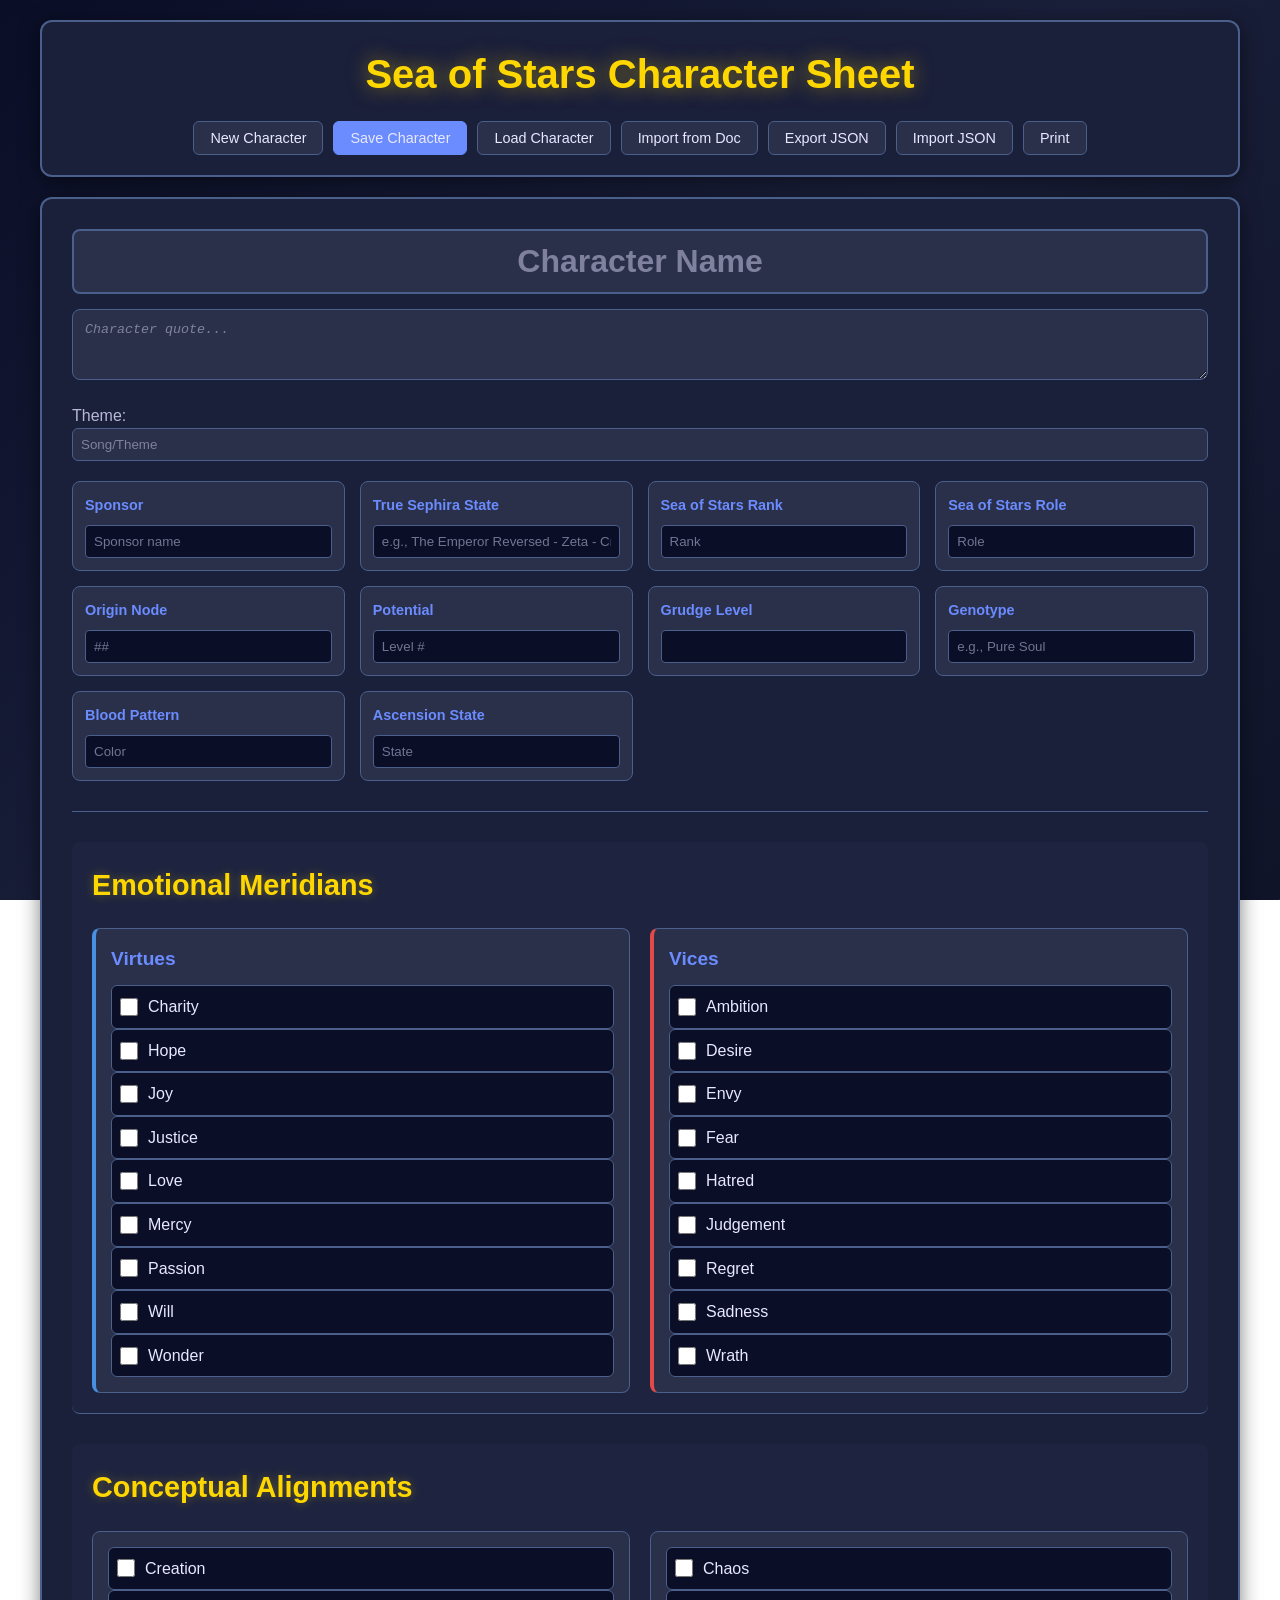
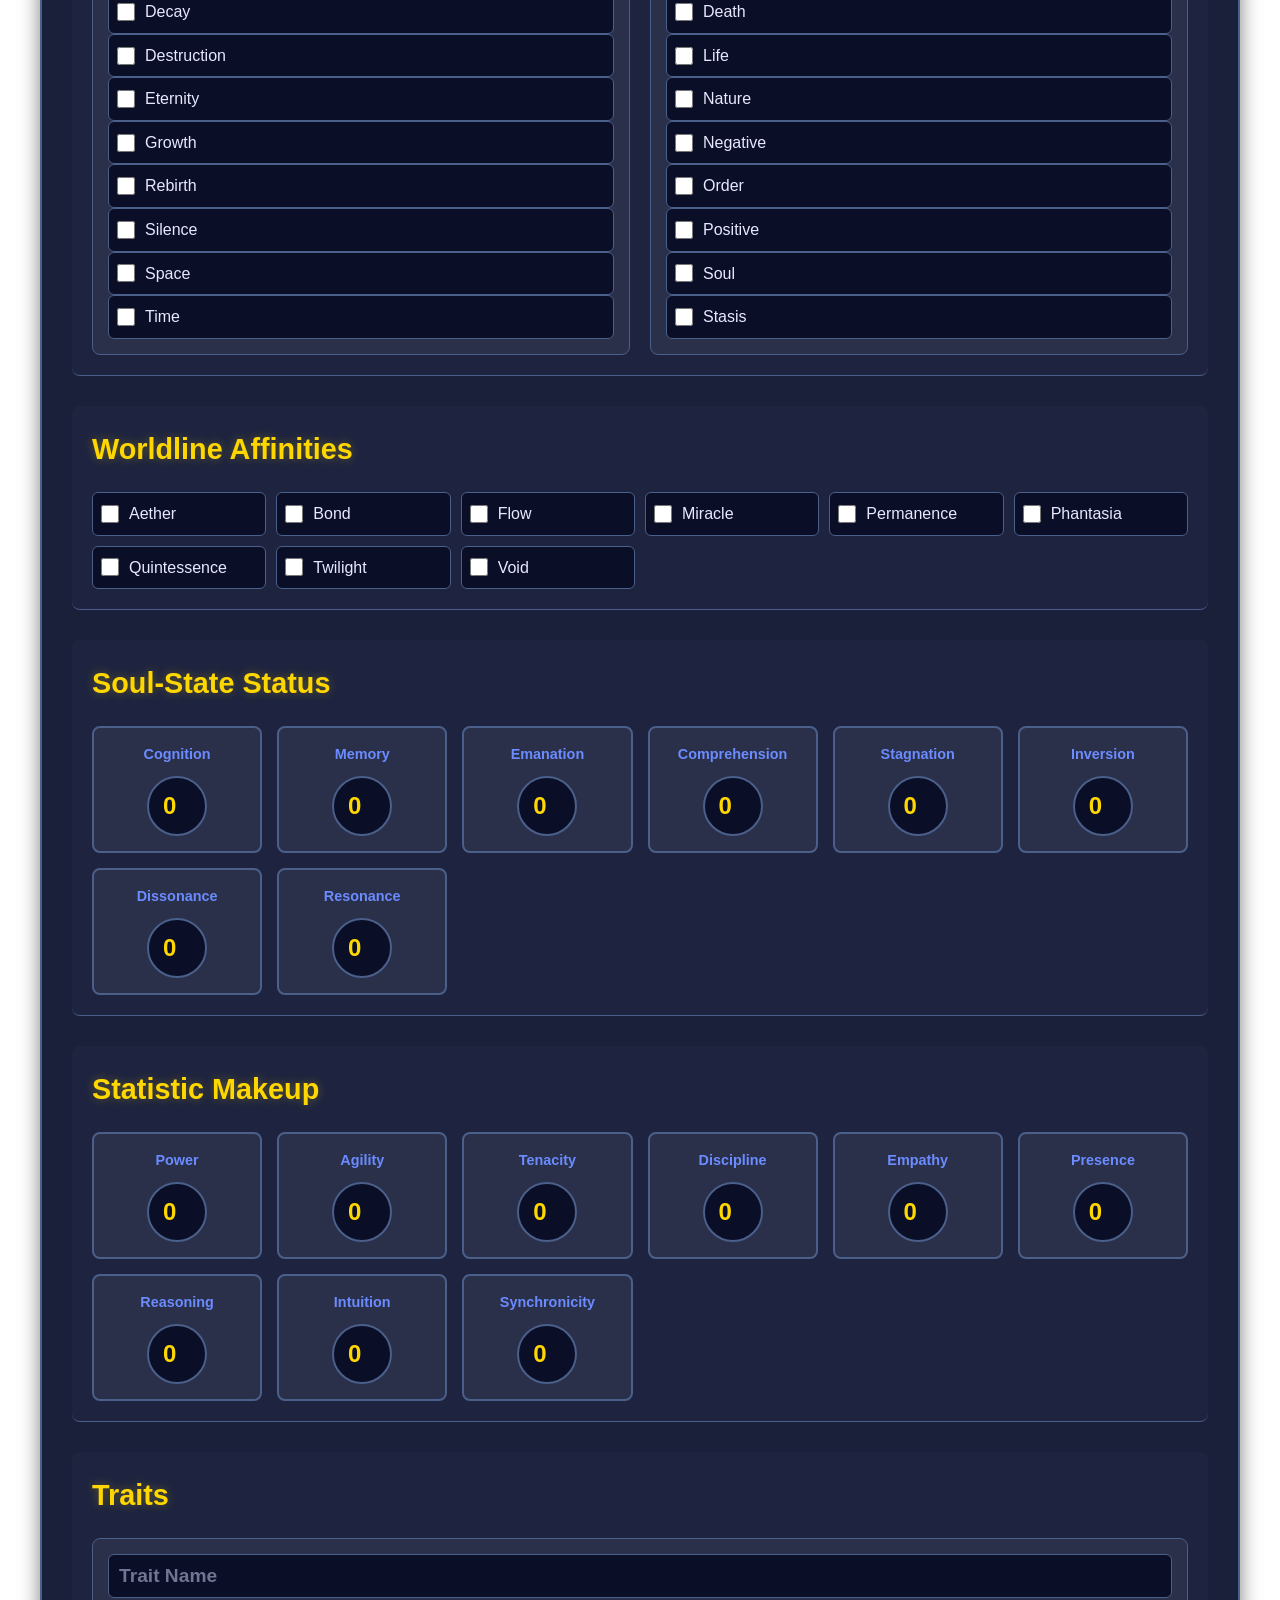
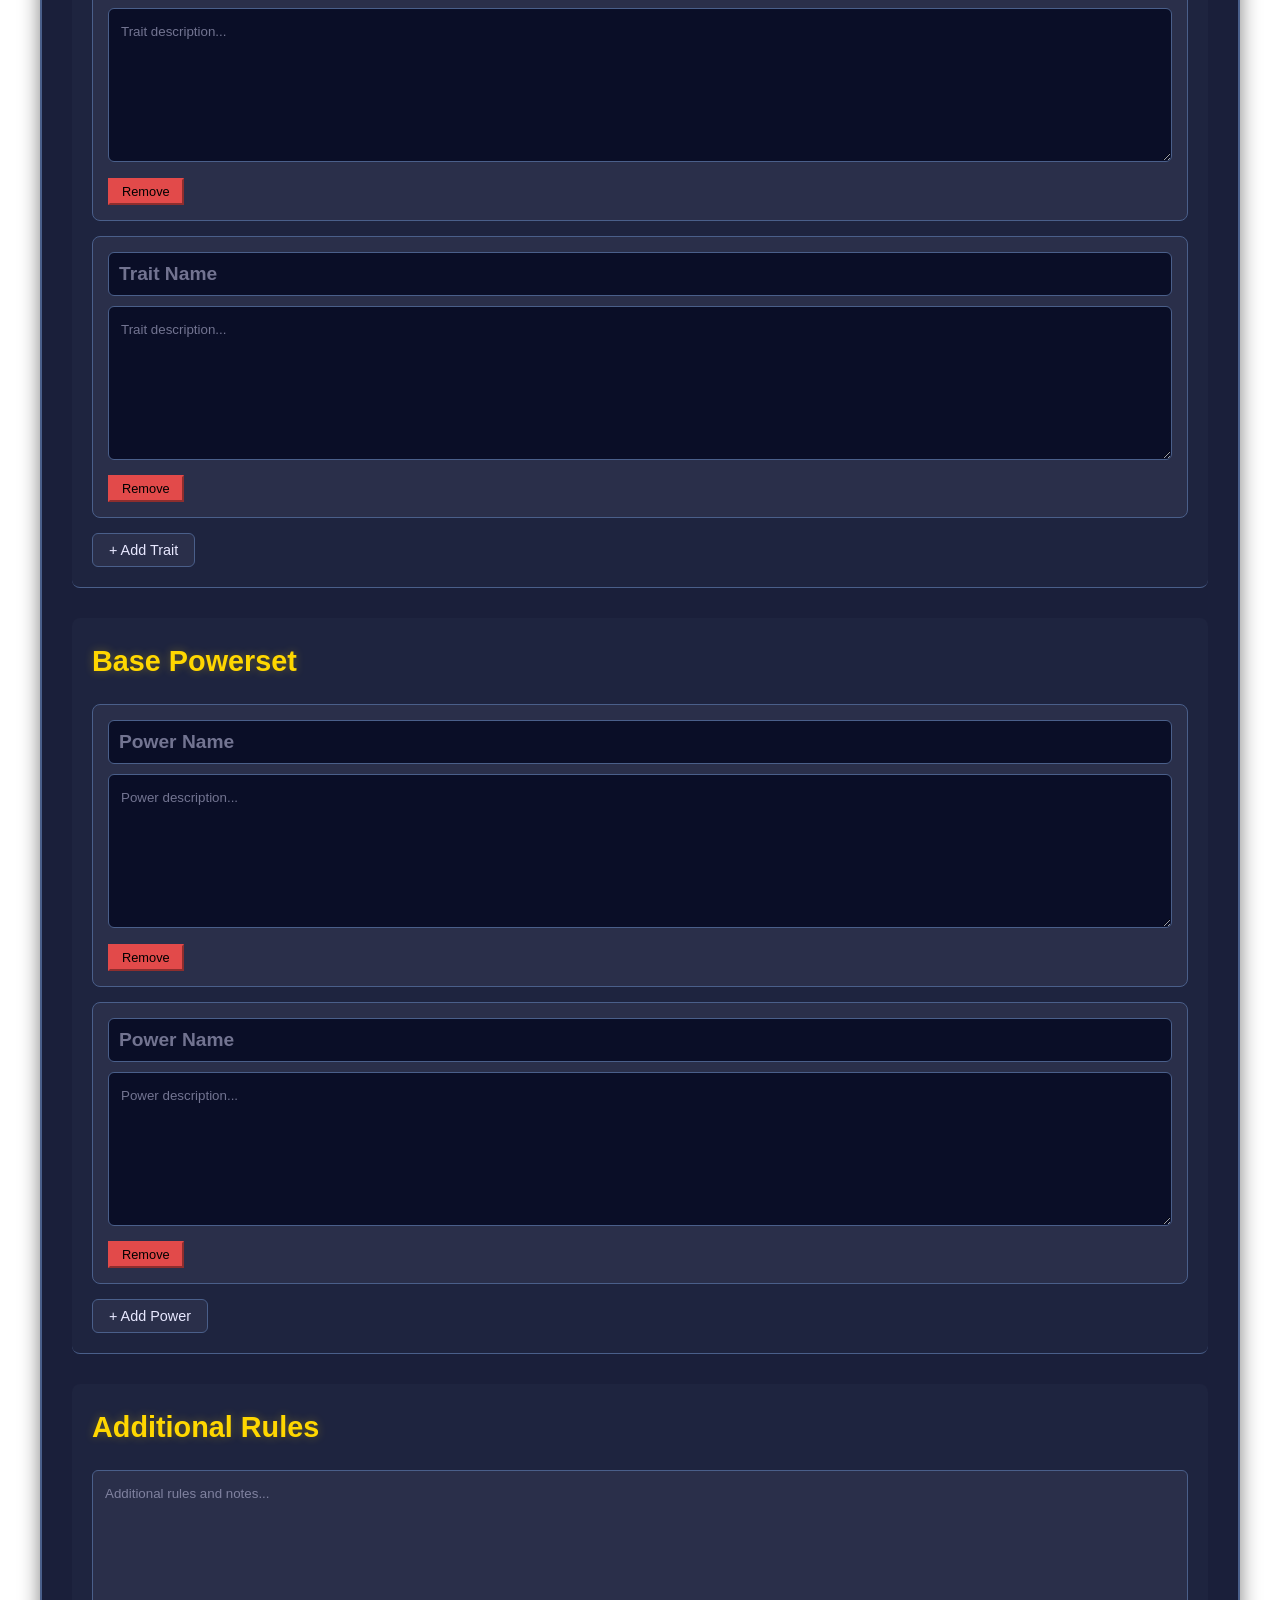
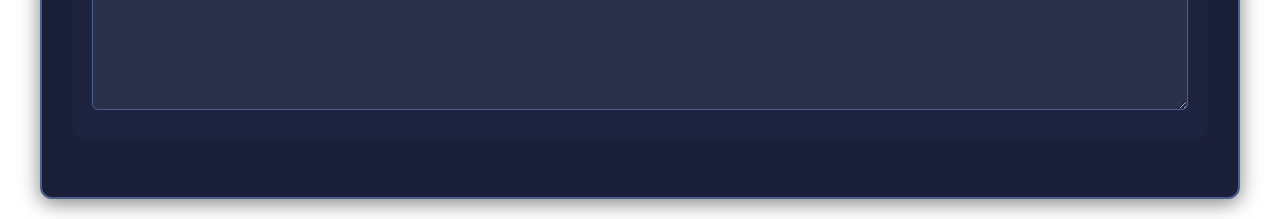
<file: index.html>
<!DOCTYPE html>
<html lang="en">
<head>
    <meta charset="UTF-8">
    <meta name="viewport" content="width=device-width, initial-scale=1.0">
    <title>Sea of Stars - Character Sheet</title>
    <link rel="stylesheet" href="style.css">
</head>
<body>
    <div class="container">
        <header class="sheet-header">
            <h1>Sea of Stars Character Sheet</h1>
            <div class="character-controls">
                <button id="newCharacter" class="btn">New Character</button>
                <button id="saveCharacter" class="btn btn-primary">Save Character</button>
                <button id="loadCharacter" class="btn">Load Character</button>
                <button id="importFromDoc" class="btn">Import from Doc</button>
                <button id="exportCharacter" class="btn">Export JSON</button>
                <button id="importCharacter" class="btn">Import JSON</button>
                <button id="printSheet" class="btn">Print</button>
            </div>
        </header>

        <div class="character-sheet">
            <!-- Character Identity Section -->
            <section class="identity-section">
                <div class="name-quote-block">
                    <input type="text" id="characterName" class="character-name" placeholder="Character Name">
                    <textarea id="characterQuote" class="character-quote" placeholder="Character quote..." rows="3"></textarea>
                    <div class="metadata-row">
                        <label>Theme: <input type="text" id="theme" placeholder="Song/Theme"></label>
                    </div>
                </div>

                <div class="stats-grid">
                    <div class="stat-group">
                        <label>Sponsor</label>
                        <input type="text" id="sponsor" placeholder="Sponsor name">
                    </div>
                    <div class="stat-group">
                        <label>True Sephira State</label>
                        <input type="text" id="sephiraState" placeholder="e.g., The Emperor Reversed - Zeta - Creation">
                    </div>
                    <div class="stat-group">
                        <label>Sea of Stars Rank</label>
                        <input type="text" id="rank" placeholder="Rank">
                    </div>
                    <div class="stat-group">
                        <label>Sea of Stars Role</label>
                        <input type="text" id="role" placeholder="Role">
                    </div>
                    <div class="stat-group">
                        <label>Origin Node</label>
                        <input type="text" id="originNode" placeholder="##">
                    </div>
                    <div class="stat-group">
                        <label>Potential</label>
                        <input type="text" id="potential" placeholder="Level #">
                    </div>
                    <div class="stat-group">
                        <label>Grudge Level</label>
                        <input type="number" id="grudgeLevel" min="0" max="10">
                    </div>
                    <div class="stat-group">
                        <label>Genotype</label>
                        <input type="text" id="genotype" placeholder="e.g., Pure Soul">
                    </div>
                    <div class="stat-group">
                        <label>Blood Pattern</label>
                        <input type="text" id="bloodPattern" placeholder="Color">
                    </div>
                    <div class="stat-group">
                        <label>Ascension State</label>
                        <input type="text" id="ascensionState" placeholder="State">
                    </div>
                </div>
            </section>

            <!-- Emotional Meridians -->
            <section class="alignment-section">
                <h2>Emotional Meridians</h2>
                <div class="alignment-grid">
                    <div class="alignment-column virtue">
                        <h3>Virtues</h3>
                        <label class="alignment-item"><input type="checkbox" id="em-charity" data-category="emotional"> Charity</label>
                        <label class="alignment-item"><input type="checkbox" id="em-hope" data-category="emotional"> Hope</label>
                        <label class="alignment-item"><input type="checkbox" id="em-joy" data-category="emotional"> Joy</label>
                        <label class="alignment-item"><input type="checkbox" id="em-justice" data-category="emotional"> Justice</label>
                        <label class="alignment-item"><input type="checkbox" id="em-love" data-category="emotional"> Love</label>
                        <label class="alignment-item"><input type="checkbox" id="em-mercy" data-category="emotional"> Mercy</label>
                        <label class="alignment-item"><input type="checkbox" id="em-passion" data-category="emotional"> Passion</label>
                        <label class="alignment-item"><input type="checkbox" id="em-will" data-category="emotional"> Will</label>
                        <label class="alignment-item"><input type="checkbox" id="em-wonder" data-category="emotional"> Wonder</label>
                    </div>
                    <div class="alignment-column vice">
                        <h3>Vices</h3>
                        <label class="alignment-item"><input type="checkbox" id="em-ambition" data-category="emotional"> Ambition</label>
                        <label class="alignment-item"><input type="checkbox" id="em-desire" data-category="emotional"> Desire</label>
                        <label class="alignment-item"><input type="checkbox" id="em-envy" data-category="emotional"> Envy</label>
                        <label class="alignment-item"><input type="checkbox" id="em-fear" data-category="emotional"> Fear</label>
                        <label class="alignment-item"><input type="checkbox" id="em-hatred" data-category="emotional"> Hatred</label>
                        <label class="alignment-item"><input type="checkbox" id="em-judgement" data-category="emotional"> Judgement</label>
                        <label class="alignment-item"><input type="checkbox" id="em-regret" data-category="emotional"> Regret</label>
                        <label class="alignment-item"><input type="checkbox" id="em-sadness" data-category="emotional"> Sadness</label>
                        <label class="alignment-item"><input type="checkbox" id="em-wrath" data-category="emotional"> Wrath</label>
                    </div>
                </div>
            </section>

            <!-- Conceptual Alignments -->
            <section class="alignment-section">
                <h2>Conceptual Alignments</h2>
                <div class="alignment-grid">
                    <div class="alignment-column">
                        <label class="alignment-item"><input type="checkbox" id="ca-creation" data-category="conceptual"> Creation</label>
                        <label class="alignment-item"><input type="checkbox" id="ca-decay" data-category="conceptual"> Decay</label>
                        <label class="alignment-item"><input type="checkbox" id="ca-destruction" data-category="conceptual"> Destruction</label>
                        <label class="alignment-item"><input type="checkbox" id="ca-eternity" data-category="conceptual"> Eternity</label>
                        <label class="alignment-item"><input type="checkbox" id="ca-growth" data-category="conceptual"> Growth</label>
                        <label class="alignment-item"><input type="checkbox" id="ca-rebirth" data-category="conceptual"> Rebirth</label>
                        <label class="alignment-item"><input type="checkbox" id="ca-silence" data-category="conceptual"> Silence</label>
                        <label class="alignment-item"><input type="checkbox" id="ca-space" data-category="conceptual"> Space</label>
                        <label class="alignment-item"><input type="checkbox" id="ca-time" data-category="conceptual"> Time</label>
                    </div>
                    <div class="alignment-column">
                        <label class="alignment-item"><input type="checkbox" id="ca-chaos" data-category="conceptual"> Chaos</label>
                        <label class="alignment-item"><input type="checkbox" id="ca-death" data-category="conceptual"> Death</label>
                        <label class="alignment-item"><input type="checkbox" id="ca-life" data-category="conceptual"> Life</label>
                        <label class="alignment-item"><input type="checkbox" id="ca-nature" data-category="conceptual"> Nature</label>
                        <label class="alignment-item"><input type="checkbox" id="ca-negative" data-category="conceptual"> Negative</label>
                        <label class="alignment-item"><input type="checkbox" id="ca-order" data-category="conceptual"> Order</label>
                        <label class="alignment-item"><input type="checkbox" id="ca-positive" data-category="conceptual"> Positive</label>
                        <label class="alignment-item"><input type="checkbox" id="ca-soul" data-category="conceptual"> Soul</label>
                        <label class="alignment-item"><input type="checkbox" id="ca-stasis" data-category="conceptual"> Stasis</label>
                    </div>
                </div>
            </section>

            <!-- Worldline Affinities -->
            <section class="alignment-section">
                <h2>Worldline Affinities</h2>
                <div class="alignment-single">
                    <label class="alignment-item"><input type="checkbox" id="wa-aether" data-category="worldline"> Aether</label>
                    <label class="alignment-item"><input type="checkbox" id="wa-bond" data-category="worldline"> Bond</label>
                    <label class="alignment-item"><input type="checkbox" id="wa-flow" data-category="worldline"> Flow</label>
                    <label class="alignment-item"><input type="checkbox" id="wa-miracle" data-category="worldline"> Miracle</label>
                    <label class="alignment-item"><input type="checkbox" id="wa-permanence" data-category="worldline"> Permanence</label>
                    <label class="alignment-item"><input type="checkbox" id="wa-phantasia" data-category="worldline"> Phantasia</label>
                    <label class="alignment-item"><input type="checkbox" id="wa-quintessence" data-category="worldline"> Quintessence</label>
                    <label class="alignment-item"><input type="checkbox" id="wa-twilight" data-category="worldline"> Twilight</label>
                    <label class="alignment-item"><input type="checkbox" id="wa-void" data-category="worldline"> Void</label>
                </div>
            </section>

            <!-- Soul-State Status -->
            <section class="stats-section">
                <h2>Soul-State Status</h2>
                <div class="stat-blocks">
                    <div class="stat-item">
                        <label>Cognition</label>
                        <input type="number" id="cognition" min="0" max="10" value="0">
                    </div>
                    <div class="stat-item">
                        <label>Memory</label>
                        <input type="number" id="memory" min="0" max="10" value="0">
                    </div>
                    <div class="stat-item">
                        <label>Emanation</label>
                        <input type="number" id="emanation" min="0" max="10" value="0">
                    </div>
                    <div class="stat-item">
                        <label>Comprehension</label>
                        <input type="number" id="comprehension" min="0" max="10" value="0">
                    </div>
                    <div class="stat-item">
                        <label>Stagnation</label>
                        <input type="number" id="stagnation" min="0" max="10" value="0">
                    </div>
                    <div class="stat-item">
                        <label>Inversion</label>
                        <input type="number" id="inversion" min="0" max="10" value="0">
                    </div>
                    <div class="stat-item">
                        <label>Dissonance</label>
                        <input type="number" id="dissonance" min="0" max="10" value="0">
                    </div>
                    <div class="stat-item">
                        <label>Resonance</label>
                        <input type="number" id="resonance" min="0" max="10" value="0">
                    </div>
                </div>
            </section>

            <!-- Statistic Makeup -->
            <section class="stats-section">
                <h2>Statistic Makeup</h2>
                <div class="stat-blocks">
                    <div class="stat-item">
                        <label>Power</label>
                        <input type="number" id="power" min="0" max="10" value="0">
                    </div>
                    <div class="stat-item">
                        <label>Agility</label>
                        <input type="number" id="agility" min="0" max="10" value="0">
                    </div>
                    <div class="stat-item">
                        <label>Tenacity</label>
                        <input type="number" id="tenacity" min="0" max="10" value="0">
                    </div>
                    <div class="stat-item">
                        <label>Discipline</label>
                        <input type="number" id="discipline" min="0" max="10" value="0">
                    </div>
                    <div class="stat-item">
                        <label>Empathy</label>
                        <input type="number" id="empathy" min="0" max="10" value="0">
                    </div>
                    <div class="stat-item">
                        <label>Presence</label>
                        <input type="number" id="presence" min="0" max="10" value="0">
                    </div>
                    <div class="stat-item">
                        <label>Reasoning</label>
                        <input type="number" id="reasoning" min="0" max="10" value="0">
                    </div>
                    <div class="stat-item">
                        <label>Intuition</label>
                        <input type="number" id="intuition" min="0" max="10" value="0">
                    </div>
                    <div class="stat-item">
                        <label>Synchronicity</label>
                        <input type="number" id="synchronicity" min="0" max="10" value="0">
                    </div>
                </div>
            </section>

            <!-- Traits -->
            <section class="narrative-section">
                <h2>Traits</h2>
                <div id="traitsContainer">
                    <div class="trait-block">
                        <input type="text" class="trait-title" placeholder="Trait Name">
                        <textarea class="trait-description" rows="6" placeholder="Trait description..."></textarea>
                        <button class="btn-small btn-remove">Remove</button>
                    </div>
                </div>
                <button id="addTrait" class="btn">+ Add Trait</button>
            </section>

            <!-- Base Powerset -->
            <section class="narrative-section">
                <h2>Base Powerset</h2>
                <div id="powersetContainer">
                    <div class="power-block">
                        <input type="text" class="power-name" placeholder="Power Name">
                        <textarea class="power-description" rows="6" placeholder="Power description..."></textarea>
                        <button class="btn-small btn-remove">Remove</button>
                    </div>
                </div>
                <button id="addPower" class="btn">+ Add Power</button>
            </section>

            <!-- Additional Rules -->
            <section class="narrative-section">
                <h2>Additional Rules</h2>
                <textarea id="additionalRules" rows="10" placeholder="Additional rules and notes..."></textarea>
            </section>
        </div>
    </div>

    <input type="file" id="importFileInput" style="display: none;" accept=".json">

    <!-- Import from Doc Modal -->
    <div id="importModal" class="modal" style="display: none;">
        <div class="modal-content">
            <div class="modal-header">
                <h2>Import from Google Doc</h2>
                <button id="closeModal" class="btn-close">&times;</button>
            </div>
            <div class="modal-body">
                <p>Paste the entire text content from your Google Doc character sheet below:</p>
                <textarea id="docTextInput" rows="20" placeholder="Paste your character sheet text here..."></textarea>
            </div>
            <div class="modal-footer">
                <button id="cancelImport" class="btn">Cancel</button>
                <button id="parseImport" class="btn btn-primary">Import Character</button>
            </div>
        </div>
    </div>

    <script src="script.js"></script>
</body>
</html>
</file>
<file: style.css>
/* Sea of Stars Character Sheet Styling */

:root {
    --primary-bg: #0a0e27;
    --secondary-bg: #1a1f3a;
    --accent-bg: #2a2f4a;
    --border-color: #4a5f8a;
    --text-primary: #e8e8ff;
    --text-secondary: #b8b8d8;
    --accent-color: #6b8cff;
    --accent-gold: #ffd700;
    --virtue-color: #4a90e2;
    --vice-color: #e24a4a;
    --success-color: #4ae27f;
}

* {
    margin: 0;
    padding: 0;
    box-sizing: border-box;
}

body {
    font-family: 'Segoe UI', Tahoma, Geneva, Verdana, sans-serif;
    background: linear-gradient(135deg, #0a0e27 0%, #1a1f3a 50%, #0f1429 100%);
    background-attachment: fixed;
    color: var(--text-primary);
    line-height: 1.6;
    min-height: 100vh;
    padding: 20px;
}

/* Starry background effect */
body::before {
    content: '';
    position: fixed;
    top: 0;
    left: 0;
    width: 100%;
    height: 100%;
    background-image:
        radial-gradient(2px 2px at 20% 30%, white, transparent),
        radial-gradient(2px 2px at 60% 70%, white, transparent),
        radial-gradient(1px 1px at 50% 50%, white, transparent),
        radial-gradient(1px 1px at 80% 10%, white, transparent),
        radial-gradient(2px 2px at 90% 60%, white, transparent),
        radial-gradient(1px 1px at 33% 80%, white, transparent);
    background-size: 200% 200%;
    opacity: 0.4;
    animation: stars 200s linear infinite;
    pointer-events: none;
    z-index: -1;
}

@keyframes stars {
    from { background-position: 0 0; }
    to { background-position: -200% -200%; }
}

.container {
    max-width: 1200px;
    margin: 0 auto;
}

/* Header */
.sheet-header {
    background: var(--secondary-bg);
    border: 2px solid var(--border-color);
    border-radius: 12px;
    padding: 20px;
    margin-bottom: 20px;
    box-shadow: 0 4px 20px rgba(0, 0, 0, 0.5);
}

.sheet-header h1 {
    color: var(--accent-gold);
    text-align: center;
    font-size: 2.5em;
    margin-bottom: 15px;
    text-shadow: 0 0 20px rgba(255, 215, 0, 0.5);
}

.character-controls {
    display: flex;
    gap: 10px;
    flex-wrap: wrap;
    justify-content: center;
}

/* Buttons */
.btn {
    background: var(--accent-bg);
    color: var(--text-primary);
    border: 1px solid var(--border-color);
    padding: 8px 16px;
    border-radius: 6px;
    cursor: pointer;
    font-size: 0.9em;
    transition: all 0.3s ease;
}

.btn:hover {
    background: var(--border-color);
    transform: translateY(-2px);
    box-shadow: 0 4px 12px rgba(107, 140, 255, 0.3);
}

.btn-primary {
    background: var(--accent-color);
    border-color: var(--accent-color);
}

.btn-primary:hover {
    background: #5a7ce8;
    border-color: #5a7ce8;
}

.btn-small {
    padding: 4px 12px;
    font-size: 0.8em;
    margin-top: 8px;
}

.btn-remove {
    background: var(--vice-color);
    border-color: var(--vice-color);
}

.btn-remove:hover {
    background: #c83838;
}

/* Character Sheet */
.character-sheet {
    background: var(--secondary-bg);
    border: 2px solid var(--border-color);
    border-radius: 12px;
    padding: 30px;
    box-shadow: 0 4px 20px rgba(0, 0, 0, 0.5);
}

section {
    margin-bottom: 30px;
    padding-bottom: 30px;
    border-bottom: 1px solid var(--border-color);
}

section:last-child {
    border-bottom: none;
}

h2 {
    color: var(--accent-gold);
    font-size: 1.8em;
    margin-bottom: 20px;
    text-shadow: 0 0 10px rgba(255, 215, 0, 0.3);
}

h3 {
    color: var(--accent-color);
    font-size: 1.2em;
    margin-bottom: 10px;
}

/* Identity Section */
.identity-section .character-name {
    width: 100%;
    font-size: 2em;
    font-weight: bold;
    background: var(--accent-bg);
    color: var(--accent-gold);
    border: 2px solid var(--border-color);
    border-radius: 8px;
    padding: 12px;
    margin-bottom: 15px;
    text-align: center;
}

.character-quote {
    width: 100%;
    background: var(--accent-bg);
    color: var(--text-secondary);
    border: 1px solid var(--border-color);
    border-radius: 8px;
    padding: 12px;
    margin-bottom: 15px;
    font-style: italic;
    resize: vertical;
}

.metadata-row {
    margin-bottom: 15px;
}

.metadata-row label {
    display: block;
    color: var(--text-secondary);
    margin-bottom: 5px;
}

.metadata-row input {
    width: 100%;
    background: var(--accent-bg);
    color: var(--text-primary);
    border: 1px solid var(--border-color);
    border-radius: 6px;
    padding: 8px;
}

.stats-grid {
    display: grid;
    grid-template-columns: repeat(auto-fit, minmax(250px, 1fr));
    gap: 15px;
    margin-top: 20px;
}

.stat-group {
    background: var(--accent-bg);
    border: 1px solid var(--border-color);
    border-radius: 8px;
    padding: 12px;
}

.stat-group label {
    display: block;
    color: var(--accent-color);
    font-size: 0.9em;
    margin-bottom: 8px;
    font-weight: bold;
}

.stat-group input {
    width: 100%;
    background: var(--primary-bg);
    color: var(--text-primary);
    border: 1px solid var(--border-color);
    border-radius: 4px;
    padding: 8px;
}

/* Alignment Sections */
.alignment-section {
    background: rgba(42, 47, 74, 0.3);
    border-radius: 8px;
    padding: 20px;
}

.alignment-grid {
    display: grid;
    grid-template-columns: 1fr 1fr;
    gap: 20px;
}

.alignment-column {
    background: var(--accent-bg);
    border: 1px solid var(--border-color);
    border-radius: 8px;
    padding: 15px;
}

.alignment-column.virtue {
    border-left: 4px solid var(--virtue-color);
}

.alignment-column.vice {
    border-left: 4px solid var(--vice-color);
}

.alignment-single {
    display: grid;
    grid-template-columns: repeat(auto-fill, minmax(150px, 1fr));
    gap: 10px;
}

.alignment-item {
    display: flex;
    align-items: center;
    padding: 8px;
    background: var(--primary-bg);
    border: 1px solid var(--border-color);
    border-radius: 6px;
    cursor: pointer;
    transition: all 0.3s ease;
}

.alignment-item:hover {
    background: var(--accent-bg);
    border-color: var(--accent-color);
}

.alignment-item input[type="checkbox"] {
    margin-right: 10px;
    width: 18px;
    height: 18px;
    cursor: pointer;
    accent-color: var(--accent-color);
}

.alignment-item input[type="checkbox"]:checked + * {
    color: var(--accent-gold);
}

/* Stats Section */
.stats-section {
    background: rgba(42, 47, 74, 0.3);
    border-radius: 8px;
    padding: 20px;
}

.stat-blocks {
    display: grid;
    grid-template-columns: repeat(auto-fill, minmax(150px, 1fr));
    gap: 15px;
}

.stat-item {
    background: var(--accent-bg);
    border: 2px solid var(--border-color);
    border-radius: 8px;
    padding: 15px;
    text-align: center;
    transition: all 0.3s ease;
}

.stat-item:hover {
    border-color: var(--accent-color);
    transform: translateY(-3px);
    box-shadow: 0 6px 16px rgba(107, 140, 255, 0.3);
}

.stat-item label {
    display: block;
    color: var(--accent-color);
    font-weight: bold;
    margin-bottom: 10px;
    font-size: 0.9em;
}

.stat-item input[type="number"] {
    width: 60px;
    height: 60px;
    background: var(--primary-bg);
    color: var(--accent-gold);
    border: 2px solid var(--border-color);
    border-radius: 50%;
    font-size: 1.5em;
    font-weight: bold;
    text-align: center;
    margin: 0 auto;
    display: block;
}

/* Narrative Section */
.narrative-section {
    background: rgba(42, 47, 74, 0.3);
    border-radius: 8px;
    padding: 20px;
}

.trait-block,
.power-block {
    background: var(--accent-bg);
    border: 1px solid var(--border-color);
    border-radius: 8px;
    padding: 15px;
    margin-bottom: 15px;
}

.trait-title,
.power-name {
    width: 100%;
    background: var(--primary-bg);
    color: var(--accent-gold);
    border: 1px solid var(--border-color);
    border-radius: 6px;
    padding: 10px;
    font-size: 1.2em;
    font-weight: bold;
    margin-bottom: 10px;
}

.trait-description,
.power-description {
    width: 100%;
    background: var(--primary-bg);
    color: var(--text-primary);
    border: 1px solid var(--border-color);
    border-radius: 6px;
    padding: 12px;
    resize: vertical;
    font-family: inherit;
    line-height: 1.6;
}

#additionalRules {
    width: 100%;
    background: var(--accent-bg);
    color: var(--text-primary);
    border: 1px solid var(--border-color);
    border-radius: 6px;
    padding: 12px;
    resize: vertical;
    font-family: inherit;
    line-height: 1.6;
}

/* Input Styling */
input:focus,
textarea:focus {
    outline: none;
    border-color: var(--accent-color);
    box-shadow: 0 0 10px rgba(107, 140, 255, 0.3);
}

input::placeholder,
textarea::placeholder {
    color: var(--text-secondary);
    opacity: 0.6;
}

/* Modal Styles */
.modal {
    position: fixed;
    top: 0;
    left: 0;
    width: 100%;
    height: 100%;
    background: rgba(0, 0, 0, 0.8);
    backdrop-filter: blur(5px);
    display: flex;
    align-items: center;
    justify-content: center;
    z-index: 1000;
}

.modal-content {
    background: var(--secondary-bg);
    border: 2px solid var(--border-color);
    border-radius: 12px;
    max-width: 800px;
    width: 90%;
    max-height: 90vh;
    display: flex;
    flex-direction: column;
    box-shadow: 0 10px 40px rgba(0, 0, 0, 0.8);
}

.modal-header {
    display: flex;
    justify-content: space-between;
    align-items: center;
    padding: 20px;
    border-bottom: 1px solid var(--border-color);
}

.modal-header h2 {
    margin: 0;
    color: var(--accent-gold);
}

.btn-close {
    background: transparent;
    border: none;
    color: var(--text-primary);
    font-size: 2em;
    cursor: pointer;
    padding: 0;
    width: 40px;
    height: 40px;
    display: flex;
    align-items: center;
    justify-content: center;
    border-radius: 50%;
    transition: all 0.3s ease;
}

.btn-close:hover {
    background: var(--accent-bg);
    color: var(--accent-color);
}

.modal-body {
    padding: 20px;
    overflow-y: auto;
    flex: 1;
}

.modal-body p {
    margin-bottom: 15px;
    color: var(--text-secondary);
}

#docTextInput {
    width: 100%;
    background: var(--accent-bg);
    color: var(--text-primary);
    border: 1px solid var(--border-color);
    border-radius: 6px;
    padding: 12px;
    font-family: monospace;
    font-size: 0.9em;
    resize: vertical;
}

.modal-footer {
    padding: 20px;
    border-top: 1px solid var(--border-color);
    display: flex;
    gap: 10px;
    justify-content: flex-end;
}

/* Print Styles */
@media print {
    body {
        background: white;
        color: black;
    }

    body::before {
        display: none;
    }

    .character-controls {
        display: none;
    }

    .btn,
    .btn-small,
    .btn-remove {
        display: none;
    }

    .character-sheet,
    .sheet-header,
    section {
        border-color: #333;
        box-shadow: none;
    }

    input,
    textarea {
        border: 1px solid #ccc;
        background: white;
        color: black;
    }
}

/* Responsive Design */
@media (max-width: 768px) {
    .character-sheet {
        padding: 15px;
    }

    .alignment-grid {
        grid-template-columns: 1fr;
    }

    .stat-blocks {
        grid-template-columns: repeat(auto-fill, minmax(120px, 1fr));
    }

    .stats-grid {
        grid-template-columns: 1fr;
    }

    .sheet-header h1 {
        font-size: 1.8em;
    }
}
</file>
